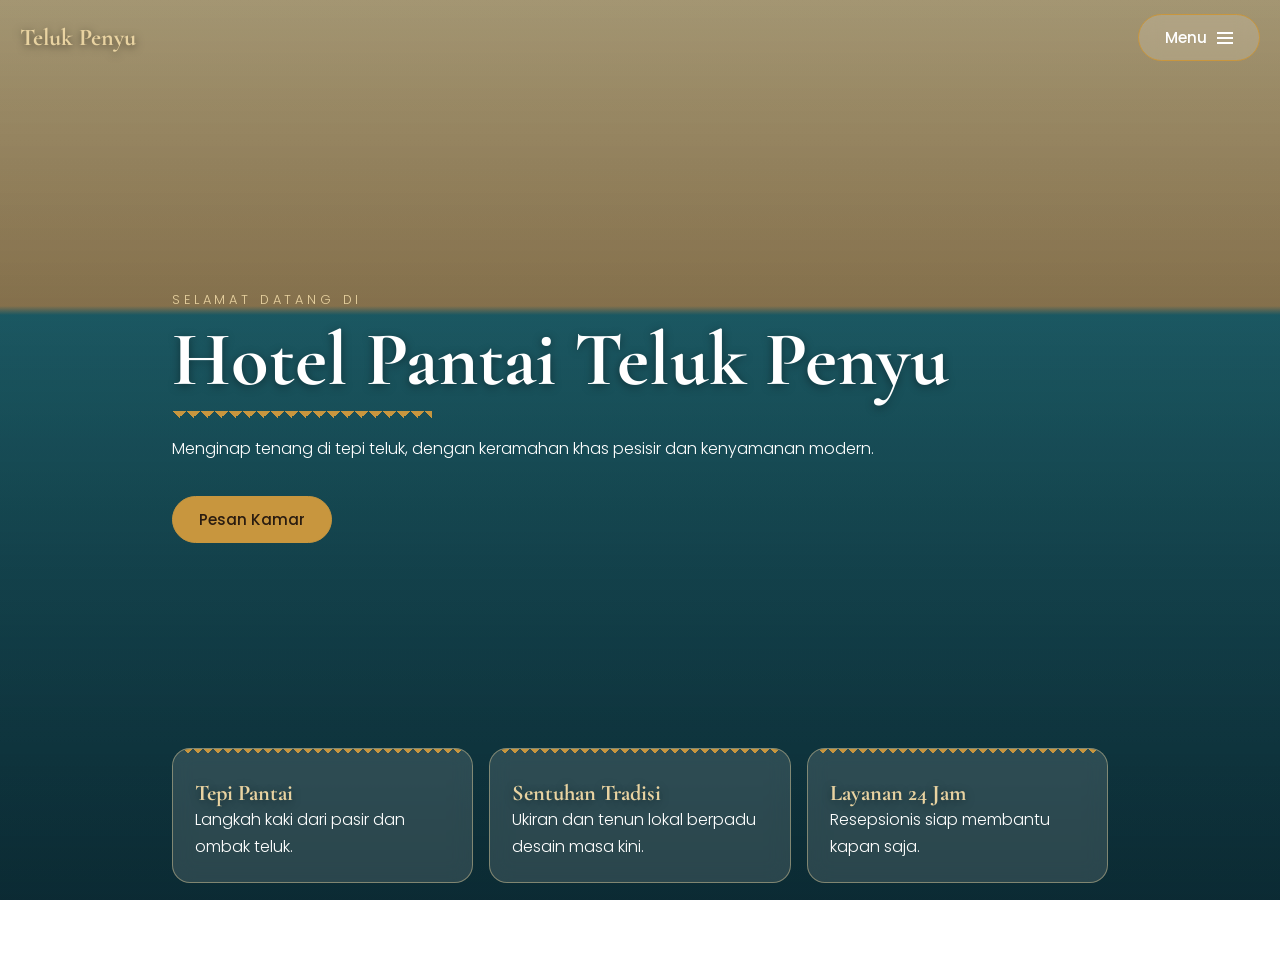
<file: index.html>
<!DOCTYPE html><html lang="id"><head><meta charset="utf-8"><meta name="viewport" content="width=device-width,initial-scale=1,viewport-fit=cover"><title>Pantai Teluk Penyu - Pemesanan Kamar Hotel</title><link rel="stylesheet" href="style.css"></head><body data-page="home"><main>
<section class="hero"><p class="kicker">Selamat datang di</p><h1>Hotel Pantai Teluk Penyu</h1><div class="orn"></div><p>Menginap tenang di tepi teluk, dengan keramahan khas pesisir dan kenyamanan modern.</p><a class="cta" data-go="pesan" href="pesan.html">Pesan Kamar</a></section>
<section class="grid"><article class="card"><h3>Tepi Pantai</h3><p>Langkah kaki dari pasir dan ombak teluk.</p></article><article class="card"><h3>Sentuhan Tradisi</h3><p>Ukiran dan tenun lokal berpadu desain masa kini.</p></article><article class="card"><h3>Layanan 24 Jam</h3><p>Resepsionis siap membantu kapan saja.</p></article></section>
</main><script src="script.js"></script></body></html>
</file>
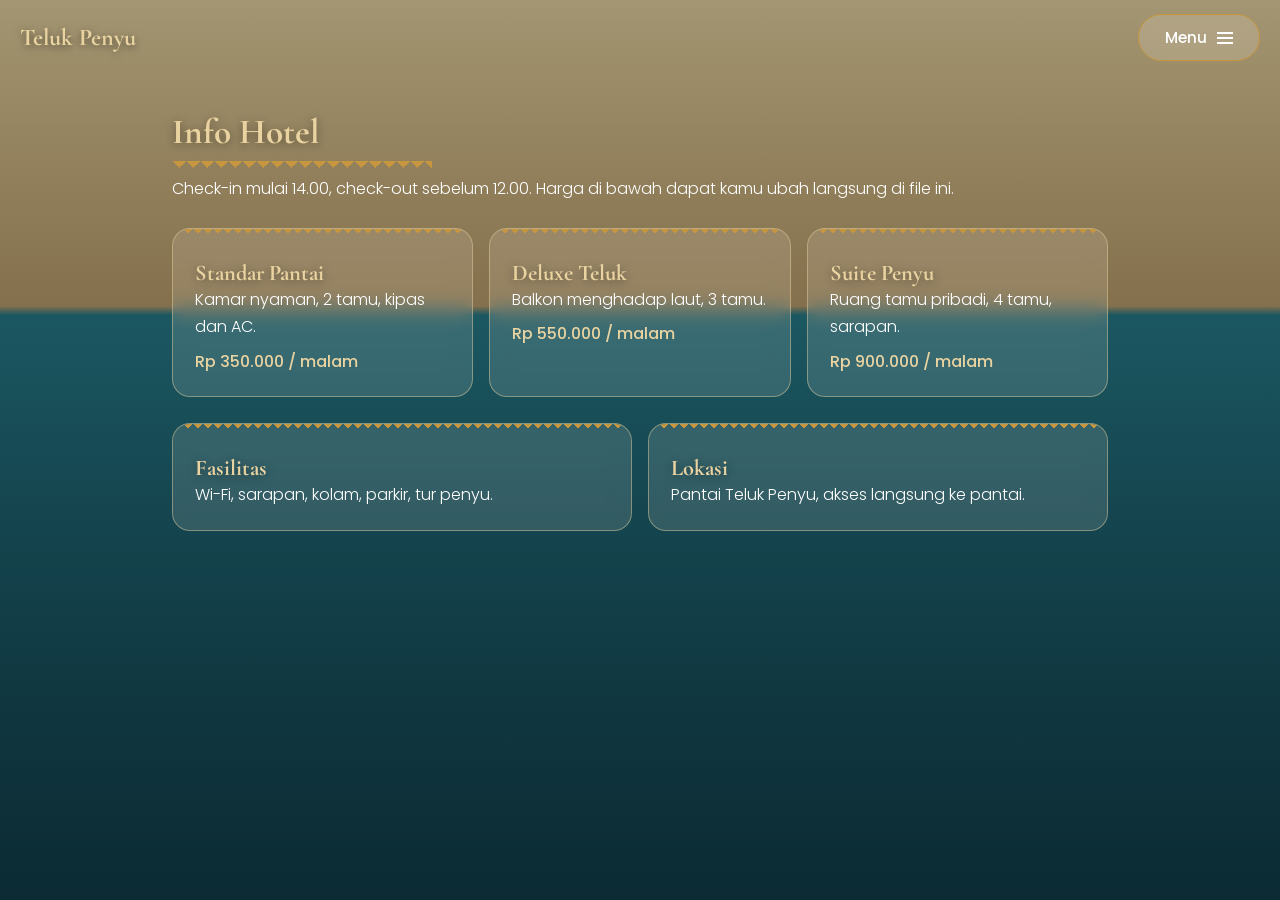
<file: info.html>
<!DOCTYPE html><html lang="id"><head><meta charset="utf-8"><meta name="viewport" content="width=device-width,initial-scale=1,viewport-fit=cover"><title>Pantai Teluk Penyu - Pemesanan Kamar Hotel</title><link rel="stylesheet" href="style.css"></head><body data-page="info"><main>
<section><h2>Info Hotel</h2><div class="orn"></div><p>Check-in mulai 14.00, check-out sebelum 12.00. Harga di bawah dapat kamu ubah langsung di file ini.</p></section>
<section class="grid"><article class="card"><h3>Standar Pantai</h3><p>Kamar nyaman, 2 tamu, kipas dan AC.</p><div class="price">Rp 350.000 / malam</div></article><article class="card"><h3>Deluxe Teluk</h3><p>Balkon menghadap laut, 3 tamu.</p><div class="price">Rp 550.000 / malam</div></article><article class="card"><h3>Suite Penyu</h3><p>Ruang tamu pribadi, 4 tamu, sarapan.</p><div class="price">Rp 900.000 / malam</div></article></section>
<section class="grid"><article class="card"><h3>Fasilitas</h3><p>Wi-Fi, sarapan, kolam, parkir, tur penyu.</p></article><article class="card"><h3>Lokasi</h3><p>Pantai Teluk Penyu, akses langsung ke pantai.</p></article></section>
</main><script src="script.js"></script></body></html>
</file>
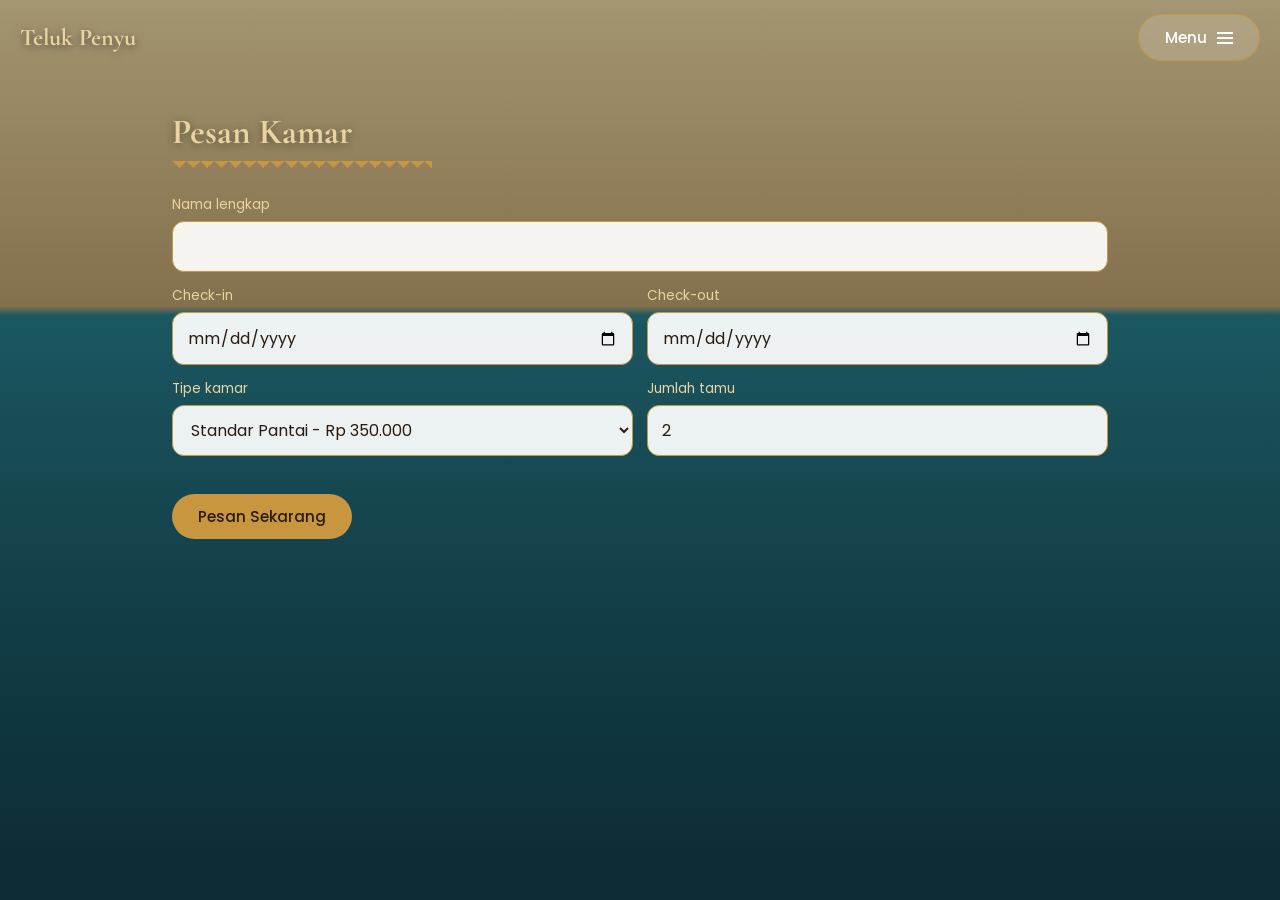
<file: pesan.html>
<!DOCTYPE html><html lang="id"><head><meta charset="utf-8"><meta name="viewport" content="width=device-width,initial-scale=1,viewport-fit=cover"><title>Pantai Teluk Penyu - Pemesanan Kamar Hotel</title><link rel="stylesheet" href="style.css"></head><body data-page="pesan"><main>
<section><h2>Pesan Kamar</h2><div class="orn"></div>
<form id="fpesan"><label>Nama lengkap<input name="nama" required></label>
<div class="row"><label>Check-in<input type="date" name="cin" required></label><label>Check-out<input type="date" name="cout" required></label></div>
<div class="row"><label>Tipe kamar<select name="kamar"><option value="Standar Pantai" data-h="350000">Standar Pantai - Rp 350.000</option><option value="Deluxe Teluk" data-h="550000">Deluxe Teluk - Rp 550.000</option><option value="Suite Penyu" data-h="900000">Suite Penyu - Rp 900.000</option></select></label><label>Jumlah tamu<input type="number" name="tamu" min="1" max="4" value="2" required></label></div>
<button class="cta" type="submit">Pesan Sekarang</button></form><div id="hasil"></div></section>
</main><script src="script.js"></script></body></html>
</file>
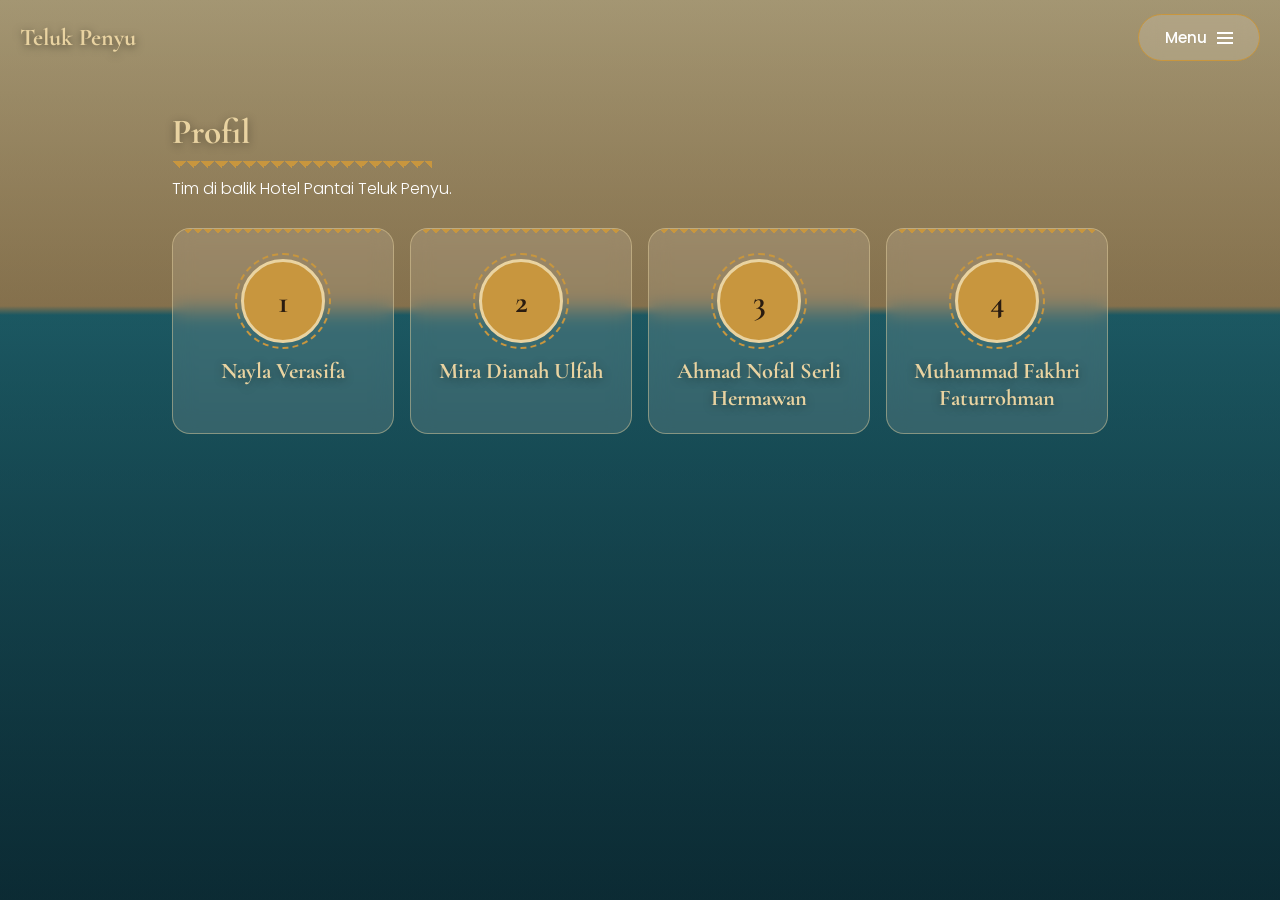
<file: profil.html>
<!DOCTYPE html><html lang="id"><head><meta charset="utf-8"><meta name="viewport" content="width=device-width,initial-scale=1,viewport-fit=cover"><title>Pantai Teluk Penyu - Pemesanan Kamar Hotel</title><link rel="stylesheet" href="style.css"></head><body data-page="profil"><main>
<section><h2>Profil</h2><div class="orn"></div><p>Tim di balik Hotel Pantai Teluk Penyu.</p></section>
<section class="grid pg">
<!-- Isi 4 nama di bawah ini -->
<article class="card"><div class="ava"></div><h3>Nayla Verasifa</h3><p> </p></article>
<article class="card"><div class="ava"></div><h3>Mira Dianah Ulfah</h3><p> </p></article>
<article class="card"><div class="ava"></div><h3>Ahmad Nofal Serli Hermawan</h3><p> </p></article>
<article class="card"><div class="ava"></div><h3>Muhammad Fakhri Faturrohman</h3><p> </p></article></section>
</main><script src="script.js"></script></body></html>
</file>
<file: style.css>
@import url('https://fonts.googleapis.com/css2?family=Cormorant+Garamond:wght@600;700&family=Poppins:wght@300;400;500&display=swap');
:root{--pasir:#e9d3a1;--gold:#c8963e;--teal:#0f4c5c;--ink:#2a1c10}
*{box-sizing:border-box;margin:0}
body{font-family:Poppins,system-ui,sans-serif;color:#fff;min-height:100vh;overflow-x:hidden}
#bg{position:fixed;inset:0;z-index:-3;background:linear-gradient(#f6d9a0 0,#e9b872 34%,#2a8c9a 35%,#0f4c5c 100%) center/cover;animation:kb 24s ease-in-out infinite alternate}
@keyframes kb{to{transform:scale(1.07)}}
.veil{position:fixed;inset:0;z-index:-2;background:linear-gradient(rgba(10,25,30,.35),rgba(10,25,30,.65))}
#sand{position:fixed;inset:0;z-index:40;pointer-events:none}
.top{position:fixed;top:0;left:0;right:0;z-index:30;display:flex;justify-content:space-between;align-items:center;padding:14px 20px}
.brand{font:700 1.5rem 'Cormorant Garamond',serif;color:var(--pasir);text-decoration:none;text-shadow:0 2px 8px #0008}
.mbtn,.nb,.cta{font:500 .95rem Poppins,sans-serif;color:#fff;background:rgba(255,248,235,.16);backdrop-filter:blur(10px);border:1px solid var(--gold);border-radius:999px;padding:11px 26px;cursor:pointer;text-decoration:none;text-align:center;position:relative;overflow:hidden;transition:transform .25s,background .25s,color .25s}
.mbtn{display:flex;gap:10px;align-items:center}
.mbtn i{width:16px;height:2px;background:currentColor;box-shadow:0 5px currentColor,0 -5px currentColor;transition:.3s}
.open .mbtn i{box-shadow:0 0 currentColor;transform:rotate(45deg)}
.mbtn:hover,.nb:hover,.cta:hover{background:var(--gold);color:var(--ink);transform:translateY(-3px) scale(1.05)}
.mbtn:active,.nb:active,.cta:active{transform:scale(.93)}
.nb::after,.cta::after{content:"";position:absolute;inset:0;background:linear-gradient(100deg,transparent 30%,#fff7 50%,transparent 70%);transform:translateX(-120%)}
.nb:hover::after,.cta:hover::after{transform:translateX(120%);transition:transform .6s}
.cta{background:var(--gold);color:var(--ink);display:inline-block;margin-top:24px;font-weight:500}
.drawer{position:fixed;top:68px;right:16px;z-index:30;display:flex;flex-direction:column;gap:9px;min-width:190px;pointer-events:none}
.drawer .nb{opacity:0;transform:translateX(40px) scale(.9);transition:opacity .4s calc(var(--n)*.06s),transform .45s cubic-bezier(.2,1.4,.4,1) calc(var(--n)*.06s),background .25s,color .25s}
.open .drawer{pointer-events:auto}
.open .drawer .nb{opacity:1;transform:none}
.open .drawer .nb:hover{transform:translateX(-6px) scale(1.05)}
.nb.on{background:var(--gold);color:var(--ink)}
.curtain{position:fixed;inset:0;z-index:60;display:grid;place-items:center;pointer-events:none;background:linear-gradient(160deg,#e9d3a1,#c8963e);transform:translateY(100%);transition:transform .7s cubic-bezier(.77,0,.18,1)}
.curtain.pre{transition:none}.curtain.cover{transform:none}.curtain.leave{transform:translateY(-100%)}
.curtain b{font:700 clamp(1.6rem,6vw,3rem) 'Cormorant Garamond',serif;color:#4a2c0f;letter-spacing:.08em;animation:pl 1.6s ease-in-out infinite}
@keyframes pl{50%{opacity:.4;letter-spacing:.14em}}
main{max-width:980px;margin:0 auto;padding:110px 22px 70px}
main section>*{animation:up .9s both;animation-delay:calc(var(--i,0)*.09s + var(--d,.55s))}
@keyframes up{from{opacity:0;transform:translateY(34px)}}
.hero{min-height:68vh;display:flex;flex-direction:column;justify-content:center;align-items:flex-start;gap:10px}
.kicker{letter-spacing:.3em;text-transform:uppercase;color:var(--pasir);font-size:.8rem}
h1,h2,h3{font-family:'Cormorant Garamond',serif;text-shadow:0 2px 10px #0006}
h1{font-size:clamp(2.4rem,8vw,4.8rem);line-height:1.05}
h2{font-size:2.2rem;color:var(--pasir);margin-bottom:8px}
h3{font-size:1.4rem;color:var(--pasir)}
p{line-height:1.7;font-weight:300}
.orn{width:min(260px,70%);height:14px;background:linear-gradient(135deg,var(--gold) 25%,transparent 25%) -7px 0/14px 14px,linear-gradient(225deg,var(--gold) 25%,transparent 25%) -7px 0/14px 14px}
.grid{display:grid;grid-template-columns:repeat(auto-fit,minmax(220px,1fr));gap:16px;margin-top:26px}
.card{position:relative;overflow:hidden;background:rgba(255,248,235,.13);backdrop-filter:blur(10px);border:1px solid rgba(233,211,161,.45);border-radius:18px;padding:30px 22px 22px;transition:transform .3s,box-shadow .3s}
.card:hover{transform:translateY(-7px);box-shadow:0 14px 30px #0006}
.card::before{content:"";position:absolute;top:0;left:0;right:0;height:8px;background:linear-gradient(135deg,var(--gold) 25%,transparent 25%) -5px 0/10px 8px,linear-gradient(225deg,var(--gold) 25%,transparent 25%) -5px 0/10px 8px}
.price{color:var(--pasir);font-weight:500;margin-top:8px}
form{display:grid;gap:14px;margin-top:20px}
label{display:grid;gap:6px;font-size:.85rem;color:var(--pasir)}
input,select{width:100%;padding:12px 14px;border-radius:12px;border:1px solid var(--gold);background:rgba(255,255,255,.92);color:var(--ink);font:400 1rem Poppins,sans-serif}
.row{display:grid;grid-template-columns:1fr 1fr;gap:14px}
button.cta{border:0;justify-self:start}
#hasil:not(:empty){margin-top:20px;padding:20px;border-radius:16px;background:rgba(233,211,161,.2);border:1px solid var(--gold);animation:up .6s both}
.tot{font:700 2rem 'Cormorant Garamond',serif;color:var(--pasir)}
.pg{counter-reset:n}.pg .card{counter-increment:n;text-align:center}
.ava{width:84px;height:84px;margin:0 auto 14px;border-radius:50%;display:grid;place-items:center;background:var(--gold);color:var(--ink);font:700 2rem 'Cormorant Garamond',serif;border:3px solid var(--pasir);outline:2px dashed var(--gold);outline-offset:4px}
.ava::before{content:counter(n)}
@media(max-width:520px){.row{grid-template-columns:1fr}}
</file>
